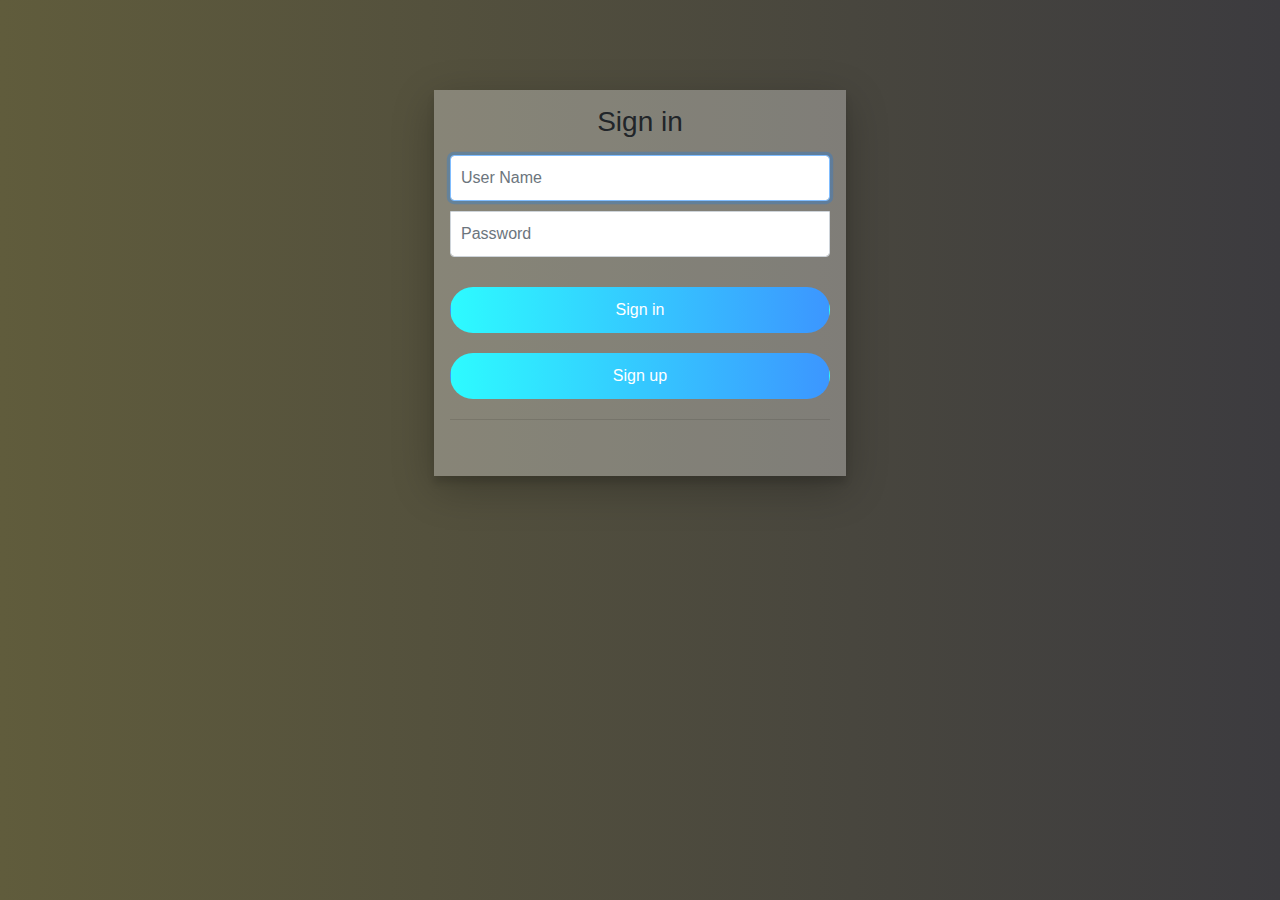
<file: index.html>
<!DOCTYPE html>
<html lang="en">
<head>
    <meta charset="UTF-8">
    <title>Online Quiz</title>
    <meta name="viewport" content="width=device-width, initial-scale=1.0">
    <link rel="icon" href="image/quiz.jpg" type="image/gif" sizes="16x16">
    <link rel="stylesheet" href="css/bootstrap.min.css">
    <link rel="stylesheet" href="css/style.css">
    <link rel="stylesheet" href="css/media.css">

</head>
<body>
<div id="logreg-forms">
    <form class="form-signin" onsubmit="return checkValidation()" action="quiz_home.html">
        <h1 class="h3 mb-3 font-weight-normal" style="text-align: center"> Sign in</h1>

        <div class="input-group">
            <input type="text" id="userName" class="form-control" placeholder="User Name" required="" autofocus="">
        </div>

        <div class="input-group">
            <input type="password" id="userPassword" class="form-control" placeholder="Password" required="">
        </div>

        <div class="input-group">
            <button class="btn btn-md btn-rounded btn-block form-control submit"  type="submit"><i class="fas fa-sign-in-alt"></i> Sign in</button>
        </div>
        <button class="btn btn-md btn-rounded btn-block form-control submit"  onclick="registration();"><i class="fas fa-sign-in-alt"></i> Sign up</button>



        <hr>
        <span  id="wrong"></span>

    </form>




    <br>

</div>


<script type="text/javascript"  src="js/jquery-3.3.1.slim.min.js"></script>
<script type="text/javascript"  src="js/bootstrap.min.js"></script>
<script type="text/javascript"  src="js/popper.min.js"></script>
<script type="text/javascript" src="js/main.js"></script>
</body>
</html>
</file>
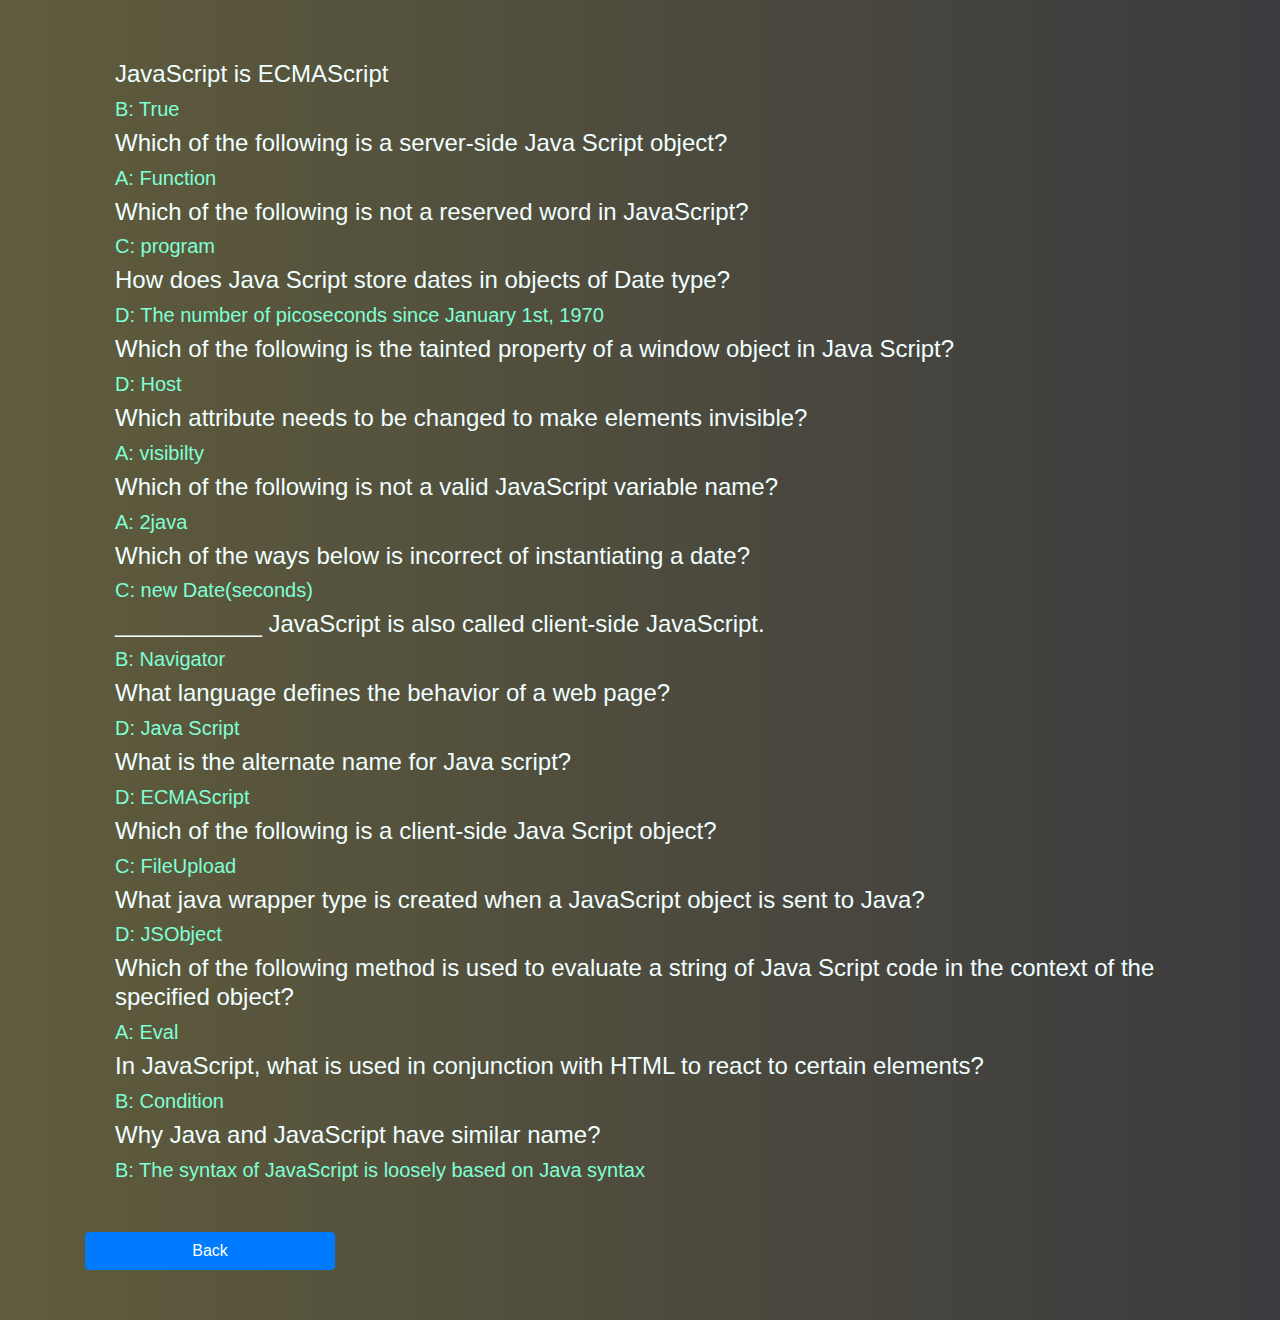
<file: ans.html>
<!DOCTYPE html>
<html lang="en">
<head>
    <meta charset="UTF-8">
    <title>Answer</title>
    <meta name="viewport" content="width=device-width, initial-scale=1.0">
    <link rel="stylesheet" href="css/bootstrap.min.css">
    <link rel="stylesheet" href="css/style.css">
    <link rel="stylesheet" href="css/media.css">
</head>
<body onload="showAnswer()">
<div class="ans">
    <div class="container">
        <div class="row">
            <div class="col-12">
                <div class="ans">
                    <h4></h4>
                    <h5></h5>
                    <h4></h4>
                    <h5></h5>
                    <h4></h4>
                    <h5></h5>
                    <h4></h4>
                    <h5></h5>
                    <h4></h4>
                    <h5></h5>
                    <h4></h4>
                    <h5></h5>
                    <h4></h4>
                    <h5></h5>
                    <h4></h4>
                    <h5></h5>
                    <h4></h4>
                    <h5></h5>
                    <h4></h4>
                    <h5></h5>
                    <h4></h4>
                    <h5></h5>
                    <h4></h4>
                    <h5></h5>
                    <h4></h4>
                    <h5></h5>
                    <h4></h4>
                    <h5></h5>
                    <h4></h4>
                    <h5></h5>
                    <h4></h4>
                    <h5></h5>

                </div>
                <button  class="btn btn-primary"  onclick="goBack();">Back</button>
            </div>
        </div>
    </div>
</div>
<script type="text/javascript" src="js/jquery-3.3.1.slim.min.js"></script>
<script type="text/javascript" src="js/bootstrap.min.js"></script>
<script type="text/javascript" src="js/popper.min.js"></script>
<script type="text/javascript" src="js/main.js"></script>
</body>
</html>
</file>
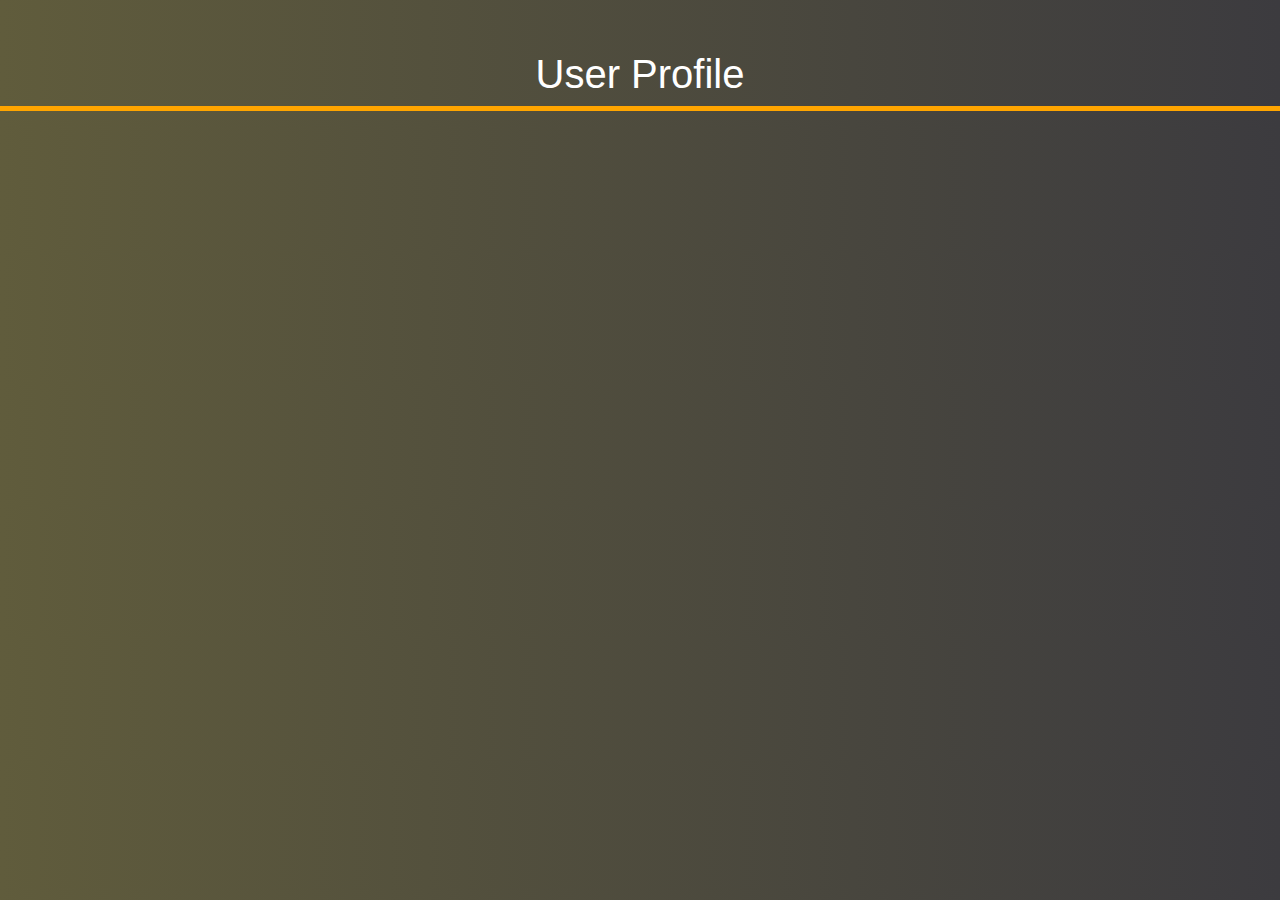
<file: profile.html>
<!DOCTYPE html>
<html lang="en">
<head>
    <meta charset="UTF-8">
    <title>Profile</title>
    <meta name="viewport" content="width=device-width, initial-scale=1.0">
    <link rel="icon" href="image/quiz.jpg" type="image/gif" sizes="16x16">
    <link rel="stylesheet" href="css/bootstrap.min.css">
    <link rel="stylesheet" href="css/style.css">
    <link rel="stylesheet" href="css/media.css">
</head>
<body onload="iterate();">
<header>
    <div class="container">
        <div class="row">
            <div class="col-12">
                <div class="profile-heading">
                    <h1>User Profile</h1>
                </div>
            </div>
        </div>
    </div>
</header>
<div class="profile">

    <ul>
        <li></li>
        <li></li>
        <li></li>
        <li></li>
        <li></li>
        <li></li>
        <li></li>
    </ul>
</div>

<script type="text/javascript" src="js/jquery-3.3.1.slim.min.js"></script>
<script type="text/javascript" src="js/bootstrap.min.js"></script>
<script type="text/javascript" src="js/popper.min.js"></script>
<script type="text/javascript" src="js/main.js"></script>
</body>
</html>
</file>
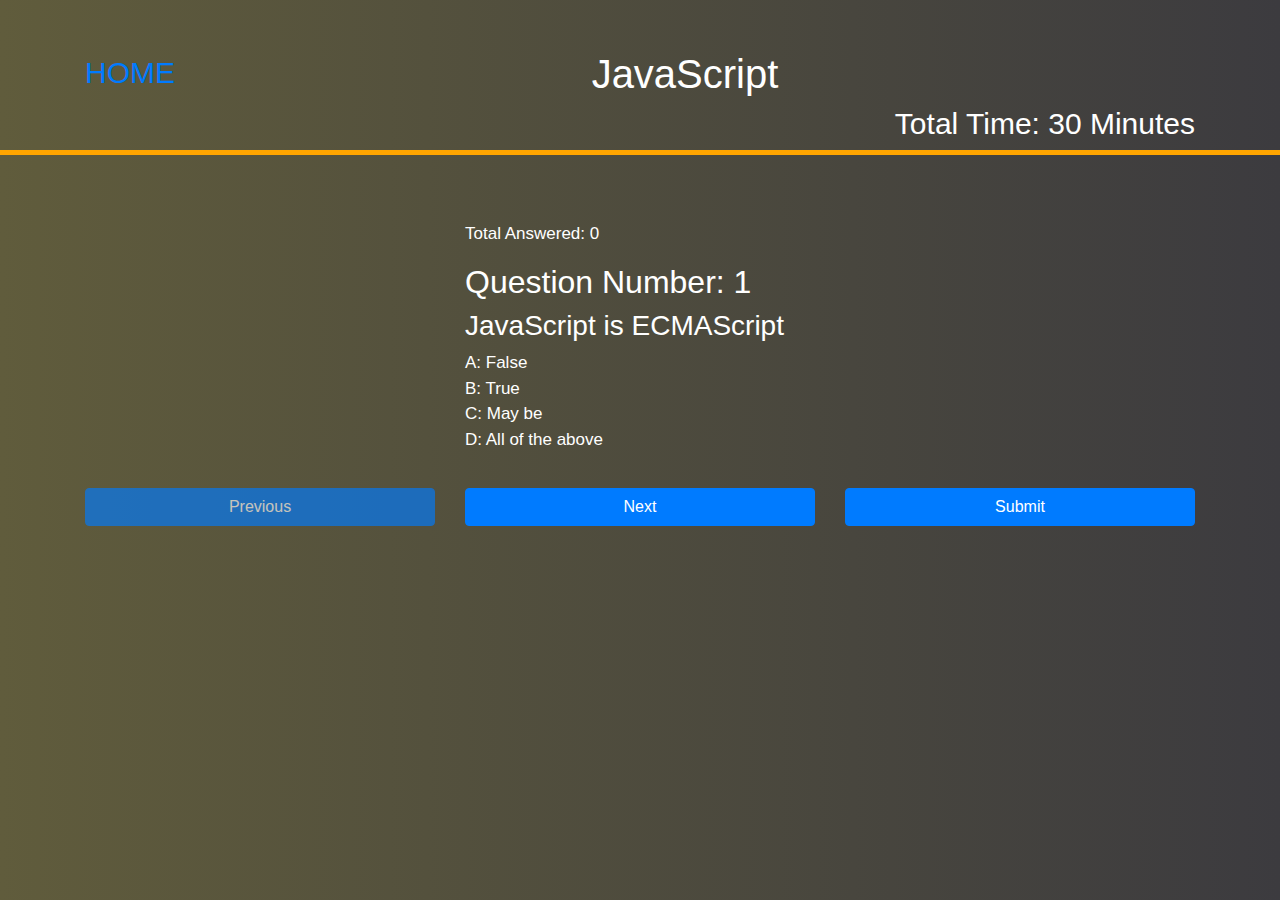
<file: quiz.html>
<!DOCTYPE html>
<html lang="en">
<head>
    <meta charset="UTF-8">
    <title>Quiz</title>
    <meta name="viewport" content="width=device-width, initial-scale=1.0">
    <link rel="stylesheet" href="css/bootstrap.min.css">
    <link rel="stylesheet" href="css/style.css">
    <link rel="stylesheet" href="css/media.css">
</head>
<body onload="onLoad()">
<header>
    <div class="container">
        <div class="row">
            <div class="col-12">
                <div class="quiz-a">
                    <a href="quiz_home.html">
                        HOME
                    </a>
                </div>
                <h6 id="uName">auto</h6>
                <h1>JavaScript</h1>
                <h4>Total Time: 30 Minutes</h4>

            </div>
        </div>
    </div>
</header>
<div class="question-part">
    <div class="container">
        <div class="row">

            <div class="col-12  offset-md-4">
                <div class="resultDiv">
                    <h1 id="result"></h1>
                    <h2 id="verdict"></h2>


                </div>

                <div class="questionDiv">

                    <p id="timer"></p>
                    <p id="answered"></p>
                    <h2 id="questionNo"></h2>
                    <h3 id="question"></h3>
                    <div class="questioOptions">
                        <ul>
                            <li class="options" id="1" onclick="storeAnswer();">A:</li>
                            <li class="options" id="2" onclick="storeAnswer();">B:</li>
                            <li class="options" id="3" onclick="storeAnswer();">C:</li>
                            <li class="options" id="4" onclick="storeAnswer();">D:</li>


                        </ul>

                    </div>


                </div>
            </div>


        </div>
        <div class="row">
            <div class="col-md-4 order-md-2 order-xl-1">
                <button class="btn btn-primary" id="prev-btn" onclick="decrease()">Previous</button>

            </div>
            <div class="col-md-4 order-md-1 order-xl-2">
                <button class="btn btn-primary" id="next-btn" onclick="increase()">Next</button>
                <button class="btn btn-primary" id="retake-btn" onclick="onLoad()">Retake Exam</button>
                <button class="btn btn-primary" id="showAnswer" onclick="goAnswer();">Show Answer</button>
            </div>
            <div class="col-md-4 order-md-3  order-xl-3">
                <button class="btn btn-primary" id="submit-btn" onclick="result()">Submit</button>
            </div>
        </div>
    </div>
</div>


<script type="text/javascript" src="js/jquery-3.3.1.slim.min.js"></script>
<script type="text/javascript" src="js/bootstrap.min.js"></script>
<script type="text/javascript" src="js/popper.min.js"></script>
<script type="text/javascript" src="js/main.js"></script>
</body>
</html>
</file>
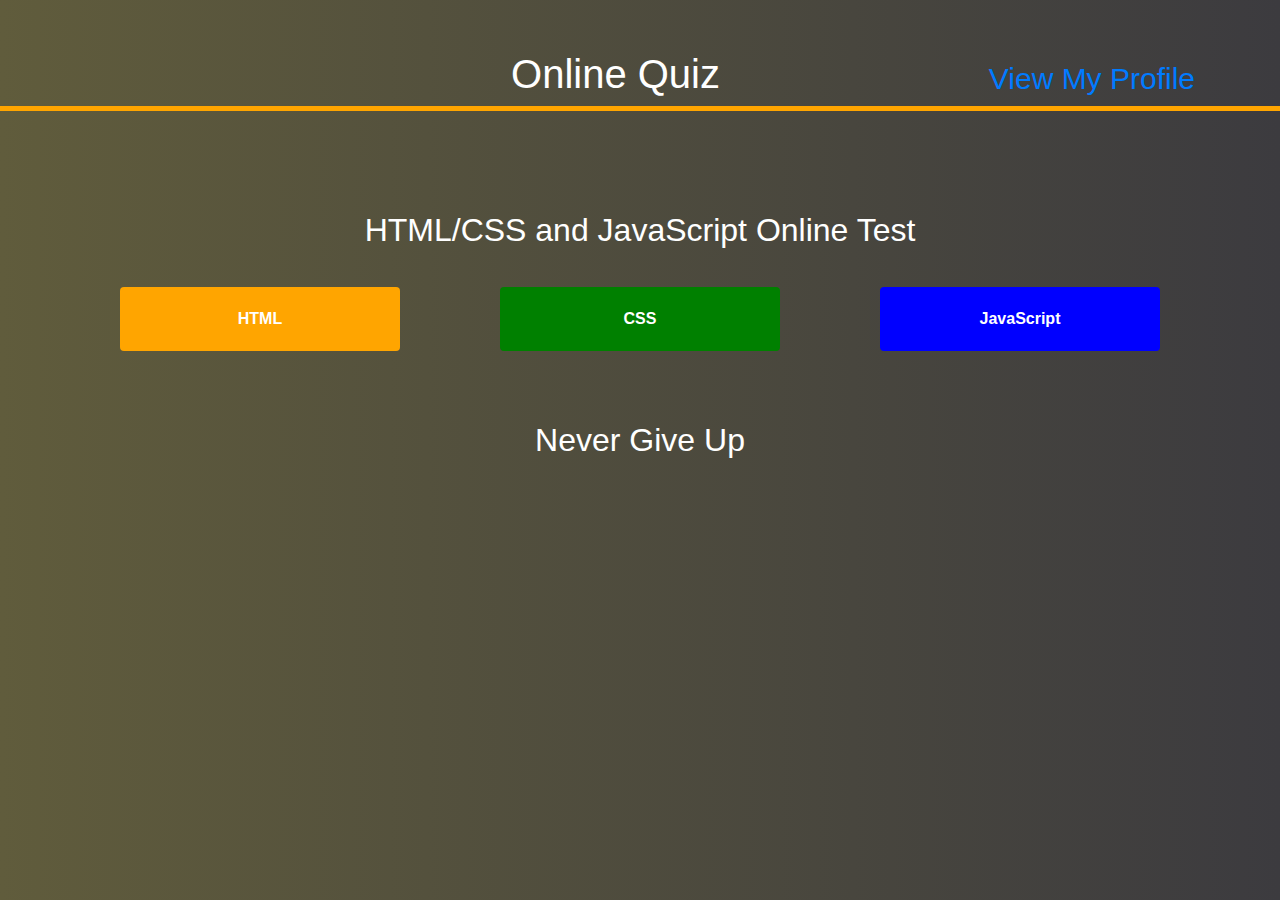
<file: quiz_home.html>
<!DOCTYPE html>
<html lang="en">
<head>
    <meta charset="UTF-8">
    <title>Let's Start</title>
    <meta name="viewport" content="width=device-width, initial-scale=1.0">
    <link rel="stylesheet" href="css/bootstrap.min.css">
    <link rel="stylesheet" href="css/style.css">
    <link rel="stylesheet" href="css/media.css">
</head>
<body>
<header>
    <div class="container">
        <div class="row  align-items-center">
            <div class="col-7">
                <div class="home-heading">
                    <h1>Online Quiz</h1>
                </div>
            </div>

            <div class="col-5">
                <a href="profile.html">View My Profile</a>
            </div>
        </div>
    </div>
</header>
<div class="main-part">
    <div class="container">
        <div class="row">
            <div class="col-12">
                <div class="heading">
                    <h2>HTML/CSS and JavaScript Online Test</h2>
                </div>
            </div>
        </div>
        <div class="row align-items-center">

            <div class="col-md-4 col-12">
                <button type="button" class="btn  orange" id="html">HTML</button>
            </div>
            <div class="col-md-4 col-12">
                <button type="button" class="btn  green" id="css">CSS</button>
            </div>
            <div class="col-md-4  col-12">
                <button type="button" class="btn   blue" id="javascript" onclick="javascript()">JavaScript</button>
            </div>

        </div>
    </div>
</div>
<footer>
    <h2>Never Give Up</h2>
</footer>

</body>

<script type="text/javascript" src="js/jquery-3.3.1.slim.min.js"></script>
<script type="text/javascript" src="js/bootstrap.min.js"></script>
<script type="text/javascript" src="js/popper.min.js"></script>
<script type="text/javascript" src="js/main.js"></script>
</html>
</file>
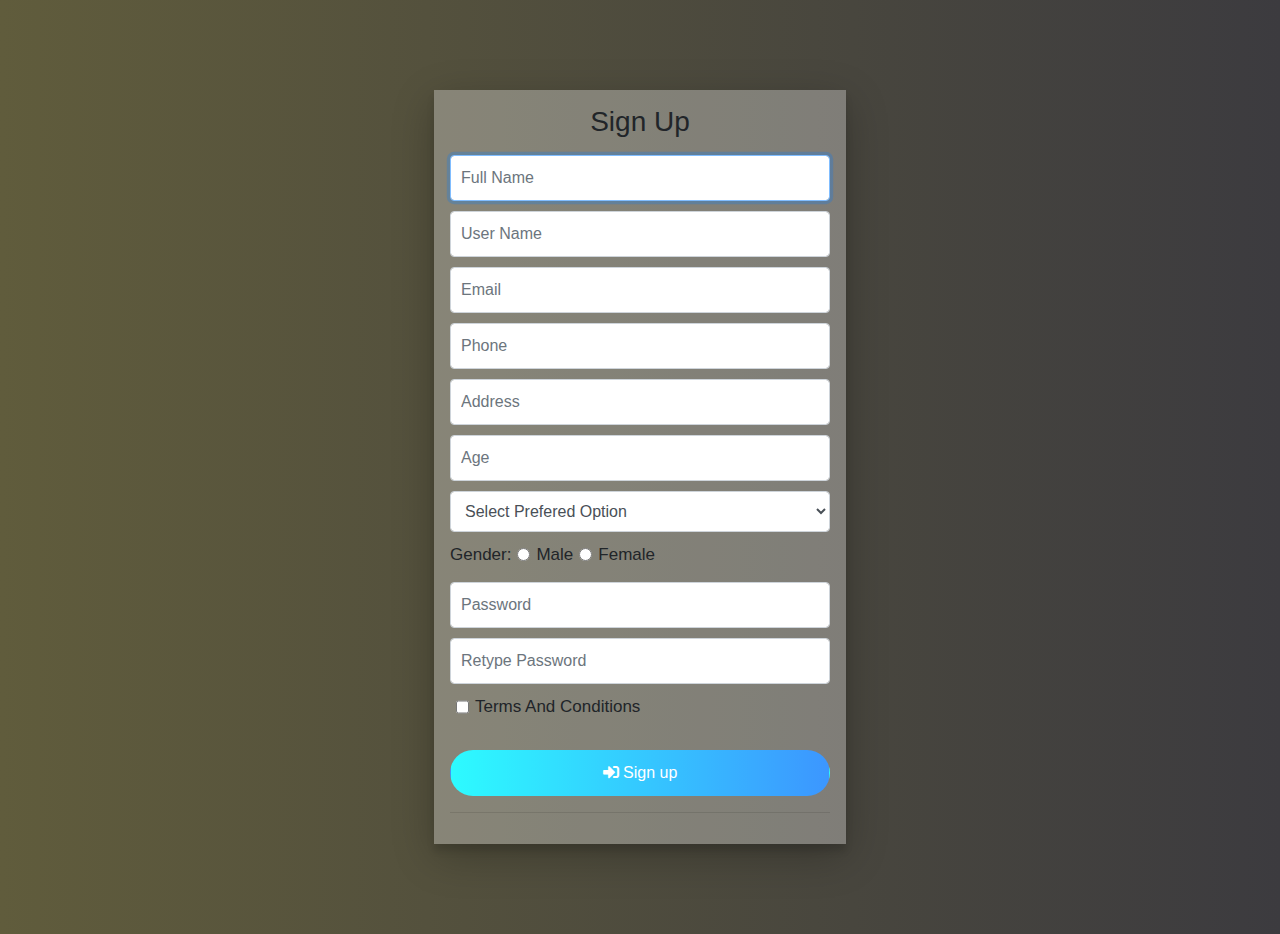
<file: register-page.html>
<!DOCTYPE html>
<html lang="en">
<head>
    <meta charset="UTF-8">
    <title>Registration Form</title>
    <meta name="viewport" content="width=device-width, initial-scale=1.0">
    <link rel="stylesheet" href="css/bootstrap.min.css">

    <link href="//maxcdn.bootstrapcdn.com/bootstrap/4.0.0/css/bootstrap.min.css" rel="stylesheet" id="bootstrap-css">
    <link rel="stylesheet" href="https://use.fontawesome.com/releases/v5.0.8/css/all.css">
    <link rel="stylesheet" href="css/style.css">
    <link rel="stylesheet" href="css/media.css">
</head>
<body>


<div class="container">
    <div class="row">
        <div class="col-12">
            <div id="logreg-forms">
                <form class="form-signup" onsubmit="return regValidation(this);" action="index.html">
                    <h1 class="h3 mb-3 font-weight-normal" style="text-align: center"> Sign Up</h1>

                    <div class="input-group">
                        <input type="text" id="regName" class="form-control" placeholder="Full Name" required=""
                               autofocus="">
                    </div>
                    <div class="input-group">
                        <input type="text" id="regUser" class="form-control" placeholder="User Name"
                               required="">
                    </div>

                    <div class="input-group">
                        <input type="email" id="regEmail" class="form-control" placeholder="Email"
                               required="">
                    </div>
                    <div class="input-group">
                        <input type="tel" id="regTel" class="form-control" placeholder="Phone"
                               required="">
                    </div>
                    <div class="input-group">
                        <input type="text"  class="form-control" id="address" placeholder="Address"
                               required="">
                    </div>
                    <div class="input-group">
                        <input type="number" id="age" class="form-control" placeholder="Age"
                               required="">
                    </div>
                    <div class="input-group">
                        <select name="lang" id="lang" class="form-control">
                            <option selected=""> Select Prefered Option</option>
                            <option value="html">Html</option>
                            <option value="js">Javascript</option>
                            <option value="css">CSS</option>
                        </select>
                    </div>
                    <div class="input-group" id="gender">
                        <span>Gender: </span>
                        <input type="radio" name="gender" class="gender" value="male" id="male" required> Male
                        <input type="radio" name="gender" class="gender" value="female" id="female" required> Female

                    </div>
                    <div class="input-group">
                        <input type="password" id="regPass" class="form-control" placeholder="Password"
                               required="">
                    </div>

                    <div class="input-group">
                        <input type="password" id="regRePass" class="form-control" placeholder="Retype Password"
                               required="">
                    </div>
                    <div class="input-group">
                        <input type="checkbox" id="condition"
                               required="">Terms And Conditions
                    </div>

                    <div class="input-group">
                        <button class="btn btn-md btn-rounded btn-block form-control submit" type="submit"><i
                                class="fas fa-sign-in-alt"></i> Sign up
                        </button>
                    </div>


                    <hr>



                </form>

            </div>

        </div>
    </div>

</div>


<script type="text/javascript" src="js/jquery-3.3.1.slim.min.js"></script>
<script type="text/javascript" src="js/bootstrap.min.js"></script>
<script type="text/javascript" src="js/popper.min.js"></script>

<script type="text/javascript" src="js/main.js"></script>
</body>
</file>
<file: css/style.css>
body {
    width: 100%;
    height: auto;
    background: #3C3B3F; /* fallback for old browsers */
    background: -webkit-linear-gradient(to right, #605C3C, #3C3B3F); /* Chrome 10-25, Safari 5.1-6 */
    background: linear-gradient(to right, #605C3C, #3C3B3F); /* W3C, IE 10+/ Edge, Firefox 16+, Chrome 26+, Opera 12+, Safari 7+ */

    font-family: "Robato", sans-serif;
    font-size: 17px;
}

/*form Part*/


#wrong {
    color: red;
}

#logreg-forms {
    width: 412px;
    margin: 10vh auto;
    background-color: #ffffff4d;
    box-shadow: 0 7px 7px rgba(0, 0, 0, 0.12), 0 12px 40px rgba(0, 0, 0, 0.24);
    transition: all 0.3s cubic-bezier(.25, .8, .25, 1);
}

#logreg-forms form {
    width: 100%;
    max-width: 410px;
    padding: 15px;
    margin: auto;
}

#logreg-forms .form-control {
    position: relative;
    box-sizing: border-box;
    height: auto;
    padding: 10px;
    font-size: 16px;
}

#logreg-forms .form-control:focus {
    z-index: 2;
}

#logreg-forms .form-signin input[type="email"] {
    margin-bottom: -1px;
    border-bottom-right-radius: 0;
    border-bottom-left-radius: 0;
}

#logreg-forms .form-signin input[type="password"] {
    border-top-left-radius: 0;
    border-top-right-radius: 0;
}


.submit {
    background: -webkit-linear-gradient(0deg, #2dfbff 0%, #3c96ff 100%);
    border-radius: 25px;
    color: #fff;
}

/*Text*/
header h1, .main-part h2, footer h2 {
    text-align: center;
}

/*Color*/
.red {
    background-color: red;
    border: none;
}

.orange {
    background-color: orange;
    border: none;
}

.green {
    background-color: green;
    border: none;
}

.blue {
    background-color: blue;
    border: none;
}
/*Quiz Home Part*/
/*Header part*/

button:hover {
    background: white;
}

header h1, .main-part h2, footer h2 {
    color: white;
}
header  a{
    float: right;
    font-size: 30px;
}

header .home-heading h1 {
    display: inline-block;
    float: right;
}



header {
    margin-top: 50px;
    border-bottom: 5px solid orange;
    text-align: center;
}

/*Main part*/
.main-part button:hover {
    background-color: white;
}

.main-part {
    margin-top: 100px;
    text-align: center;
}

.main-part button {
    width: 80%;
    margin: 30px;
    padding: 20px;
    font-weight: 700;
    color: white;


}
.quiz-a {
    float: left;
}

.question-part ul li {
    list-style-type: none;
    max-width: 500px;
}

.question-part ul li a {
    text-decoration: none;
    padding: 0;
}

.question-part ul {
    padding: 0;

}

.question-part {
    margin-top: 50px;
}

.question-part ul li:hover {
    cursor: pointer;
}

.btn {
    width: 100%;
    margin: 20px 0;
}

.questionDiv {
    color: white;
    max-width: 600px;
}

.resultDiv {
    text-align: left;
    color: white;
}

#retake-btn {
    display: none;
}

#showAnswer {
    display: none;
}

.hidden {
    display: none;
}

p#timer {
    color: aquamarine;
}

header h4 {
    text-align: right;
    font-size: 30px;
    color: white;
}

#uName {
    font-size: 20px;
    float: right;
    color: white;
}

/*Footer*/
footer h2 {
    margin-top: 40px;
}

/*Answer page*/
.ans h4 {
    color: azure;
}

.ans {
    margin: 30px;
}

.ans h5 {
    color: aquamarine;
}

.ans button {
    max-width: 250px;
}

/*Registration Page*/


#gender{
    margin-top: 10px;
}
input[type=checkbox], input[type=radio] {
    box-sizing: border-box;
    margin: 6px;
}
input#regPass {
    margin-top: 5px;
}
.input-group {
    margin-top: 10px;
}

/*Profile Page*/

.profile ul li{
    list-style: none;

    margin: 0 auto;
    font-size: 25px;
    color: white;
    margin-top: 15px;

}
.profile-heading {
    text-align: center;
}
</file>
<file: css/media.css>
/* Mobile */

@media screen and (max-width:576px){

        #logreg-forms{
            width:300px;
        }

        #logreg-forms  .social-login{
            width:200px;
            margin:0 auto;
            margin-bottom: 10px;
        }
        #logreg-forms  .social-btn{
            font-size: 1.3rem;
            font-weight: 100;
            color:white;
            width:200px;
            height: 56px;

        }
        #logreg-forms .social-btn:nth-child(1){
            margin-bottom: 5px;
        }
        #logreg-forms .social-btn span{
            display: none;
        }
        #logreg-forms  .facebook-btn:after{
            content:'Facebook';
        }

        #logreg-forms  .google-btn:after{
            content:'Google+';
        }

    }
</file>
